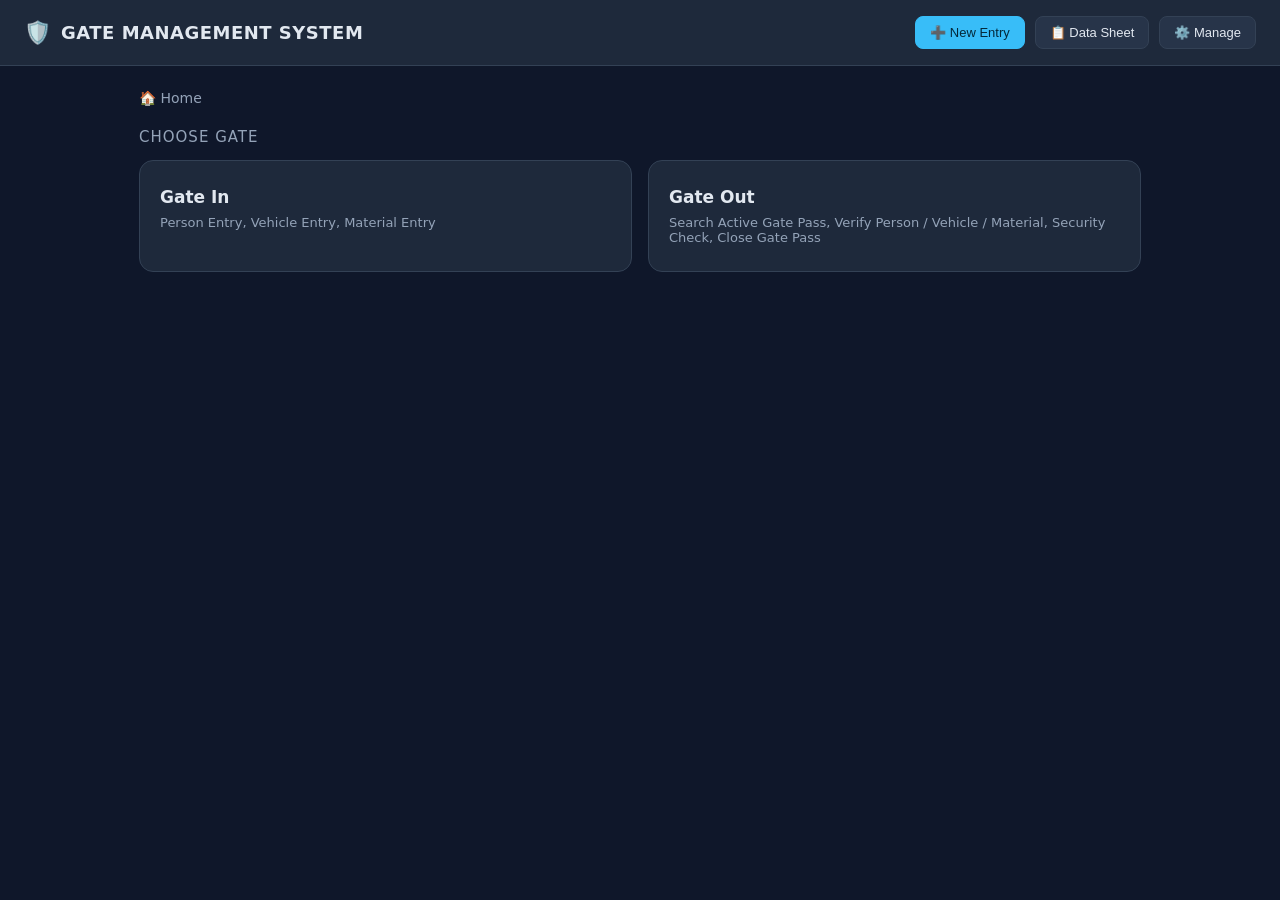
<file: click/index.html>
<!DOCTYPE html>
<html lang="en">
<head>
<meta charset="UTF-8" />
<meta name="viewport" content="width=device-width, initial-scale=1.0" />
<title>Gate Management</title>
<style>
  :root{
    --bg:#0f172a; --panel:#1e293b; --panel2:#273449;
    --accent:#38bdf8; --accent2:#22c55e; --danger:#f87171;
    --text:#e2e8f0; --muted:#94a3b8; --border:#334155;
  }
  *{box-sizing:border-box}
  body{margin:0; font-family:system-ui,Segoe UI,Roboto,sans-serif; background:var(--bg); color:var(--text); min-height:100vh;}
  header{padding:16px 24px; background:var(--panel); border-bottom:1px solid var(--border);
    display:flex; align-items:center; gap:10px; position:sticky; top:0; z-index:5; flex-wrap:wrap;}
  header h1{font-size:18px; margin:0; letter-spacing:.5px; flex:1}
  .navbtn{background:var(--panel2); color:var(--text); border:1px solid var(--border);
    padding:8px 14px; border-radius:8px; cursor:pointer; font-size:13px;}
  .navbtn:hover{border-color:var(--accent)}
  .navbtn.active{background:var(--accent); color:#04293a; border-color:var(--accent)}
  .wrap{max-width:1050px; margin:0 auto; padding:24px}
  .crumbs{display:flex; flex-wrap:wrap; gap:6px; align-items:center; font-size:14px; margin-bottom:22px}
  .crumbs span{color:var(--muted)}
  .crumbs a{color:var(--accent); cursor:pointer; text-decoration:none}
  .crumbs a:hover{text-decoration:underline}
  .grid{display:grid; grid-template-columns:repeat(auto-fit,minmax(210px,1fr)); gap:16px}
  .card{background:var(--panel); border:1px solid var(--border); border-radius:14px;
    padding:26px 20px; cursor:pointer; transition:.15s; text-align:left; display:flex; flex-direction:column; gap:8px;}
  .card:hover{transform:translateY(-3px); border-color:var(--accent); background:var(--panel2)}
  .card .ic{font-size:30px}
  .card .t{font-size:17px; font-weight:600}
  .card .d{font-size:13px; color:var(--muted)}
  .section-title{font-size:15px; color:var(--muted); margin:0 0 14px; text-transform:uppercase; letter-spacing:1px}
  .back{background:var(--panel2); color:var(--text); border:1px solid var(--border);
    padding:8px 14px; border-radius:8px; cursor:pointer; font-size:13px; margin-bottom:18px;}
  .back:hover{border-color:var(--accent)}
  .form{background:var(--panel); border:1px solid var(--border); border-radius:14px; padding:24px; max-width:600px;}
  .form h2{margin:0 0 4px; font-size:20px}
  .form .sub{color:var(--muted); font-size:13px; margin-bottom:20px}
  .field{margin-bottom:16px}
  label{display:block; font-size:13px; margin-bottom:6px; color:var(--muted)}
  input,select,textarea{width:100%; padding:10px 12px; border-radius:8px; border:1px solid var(--border);
    background:var(--bg); color:var(--text); font-size:14px; font-family:inherit;}
  input:focus,select:focus,textarea:focus{outline:none; border-color:var(--accent)}
  .btn{background:var(--accent); color:#04293a; border:none; padding:11px 20px; border-radius:8px;
    font-weight:600; font-size:14px; cursor:pointer; margin-top:6px;}
  .btn.green{background:var(--accent2); color:#052e16}
  .btn.sm{padding:7px 12px; font-size:13px; margin:0}
  .btn:hover{filter:brightness(1.08)}
  .ok{background:rgba(34,197,94,.12); border:1px solid var(--accent2); color:#86efac;
    padding:12px 14px; border-radius:8px; margin-top:16px; font-size:14px; display:none;}
  .pill{font-size:11px; padding:3px 9px; border-radius:99px; font-weight:600}
  .pill.in{background:rgba(56,189,248,.15); color:var(--accent)}
  .pill.out{background:rgba(248,113,113,.15); color:var(--danger)}
  .pill.open{background:rgba(34,197,94,.15); color:#86efac}
  .pill.closed{background:rgba(148,163,184,.18); color:var(--muted)}
  .empty{padding:40px; text-align:center; color:var(--muted)}
  .del{color:var(--danger); cursor:pointer; font-weight:700}
  .scroll{overflow-x:auto; border-radius:12px}
  .count{font-size:13px; color:var(--muted)}
  .toolbar{display:flex; flex-wrap:wrap; gap:10px; align-items:center; margin-bottom:16px}
  .toolbar select,.toolbar input{width:auto; min-width:150px}
  .toolbar .spacer{flex:1}
  /* data sheet table */
  table.sheet{width:100%; border-collapse:collapse; background:var(--panel);
    border:1px solid var(--border); border-radius:12px; overflow:hidden; font-size:13px}
  table.sheet th,table.sheet td{padding:11px 14px; text-align:left; border-bottom:1px solid var(--border); white-space:nowrap}
  table.sheet th{background:var(--panel2); color:var(--muted); text-transform:uppercase; font-size:11px; letter-spacing:.5px}
  table.sheet tr:last-child td{border-bottom:none}
  table.sheet tr:hover td{background:var(--panel2)}
  /* manage grid */
  table.grid-t{border-collapse:collapse; background:var(--panel); border:1px solid var(--border)}
  table.grid-t th,table.grid-t td{border:1px solid var(--border); padding:4px}
  table.grid-t th{background:var(--panel2)}
  .colhead{display:flex; gap:6px; align-items:center; padding:4px}
  .colhead input{font-weight:600; min-width:140px; text-transform:uppercase; font-size:12px; letter-spacing:.5px}
  .cell-input{min-width:150px; border:1px solid transparent; background:transparent}
  .cell-input:hover{border-color:var(--border)}
  .cell-input:focus{border-color:var(--accent); background:var(--bg)}
  .xbtn{background:transparent; border:none; color:var(--danger); cursor:pointer; font-size:15px; padding:2px 6px}
  .addcol-btn{writing-mode:vertical-rl; transform:rotate(180deg);}
  .hint{font-size:12px; color:var(--muted); margin:0 0 16px}
  .gridbar{display:flex; gap:10px; margin:14px 0; flex-wrap:wrap}
</style>
</head>
<body>
<header>
  <span style="font-size:22px">🛡️</span>
  <h1>GATE MANAGEMENT SYSTEM</h1>
  <button class="navbtn" id="nav-home" onclick="showApp()">➕ New Entry</button>
  <button class="navbtn" id="nav-sheet" onclick="showSheet()">📋 Data Sheet</button>
  <button class="navbtn" id="nav-manage" onclick="showManage()">⚙️ Manage</button>
</header>

<div class="wrap">
  <div id="appView"><div class="crumbs" id="crumbs"></div><div id="view"></div></div>
  <div id="sheetView" style="display:none"></div>
  <div id="manageView" style="display:none"></div>
</div>

<script>
/* ===================== STRUCTURE = an editable grid (table) =====================
   Each ROW is one path through the menu. Each COLUMN is one level of the hierarchy.
   col0 = Gate In / Gate Out, col1 = Person/Vehicle/Material, col2 = category, ...
   You can add columns (deeper levels) and rows. The New-Entry menu is built from this. */
const GRID_KEY='gms_grid';
const DEFAULT_GRID={
  headers:["Gate","Entry Type","Category"],
  rows:[
    ["Gate In","Person Entry","Visitor"],
    ["Gate In","Person Entry","Labour"],
    ["Gate In","Person Entry","Employee"],
    ["Gate In","Person Entry","Driver"],
    ["Gate In","Vehicle Entry","Empty Vehicle"],
    ["Gate In","Vehicle Entry","Loaded Vehicle"],
    ["Gate In","Vehicle Entry","Transport Vehicle"],
    ["Gate In","Material Entry","Raw Material"],
    ["Gate In","Material Entry","Finished Goods"],
    ["Gate In","Material Entry","Returnable Material"],
    ["Gate In","Material Entry","Non-Returnable Material"],
    ["Gate Out","Search Active Gate Pass",""],
    ["Gate Out","Verify Person / Vehicle / Material",""],
    ["Gate Out","Security Check",""],
    ["Gate Out","Close Gate Pass",""]
  ]
};
function loadGrid(){ try{const g=JSON.parse(localStorage.getItem(GRID_KEY)); return (g&&g.headers)?g:DEFAULT_GRID;}catch(e){return DEFAULT_GRID;} }
function saveGrid(){ localStorage.setItem(GRID_KEY,JSON.stringify(GRID)); }
let GRID=loadGrid();

/* distinct values for the column at depth=prefix.length, among rows matching prefix */
function childValues(prefix){
  const k=prefix.length;
  if(k>=GRID.headers.length) return [];
  const seen=[];
  GRID.rows.forEach(r=>{
    if(prefix.every((v,i)=>(r[i]||'')===v)){
      const val=(r[k]||'').trim();
      if(val && !seen.includes(val)) seen.push(val);
    }
  });
  return seen;
}

/* ===================== records ===================== */
const KEY='gms_records';
function loadRecords(){ try{return JSON.parse(localStorage.getItem(KEY)||'[]')}catch(e){return []} }
function saveRecords(r){ localStorage.setItem(KEY,JSON.stringify(r)) }
function addRecord(rec){ const r=loadRecords(); r.unshift(rec); saveRecords(r); }
function delRecord(id){ saveRecords(loadRecords().filter(x=>x.id!==id)); renderSheet(); }

/* ===================== nav ===================== */
let path=[]; // chosen values, one per column
const view=document.getElementById('view');
const crumbsEl=document.getElementById('crumbs');
function go(p){ path=p; render(); }
function setNav(a){
  ['home','sheet','manage'].forEach(n=>document.getElementById('nav-'+n).classList.toggle('active',n===a));
  document.getElementById('appView').style.display=a==='home'?'block':'none';
  document.getElementById('sheetView').style.display=a==='sheet'?'block':'none';
  document.getElementById('manageView').style.display=a==='manage'?'block':'none';
}
function showApp(){ setNav('home'); render(); }
function showSheet(){ setNav('sheet'); renderSheet(); }
function showManage(){ setNav('manage'); renderManage(); }

function crumbs(){
  const parts=[{label:"🏠 Home",p:[]}];
  path.forEach((v,i)=>parts.push({label:v,p:path.slice(0,i+1)}));
  crumbsEl.innerHTML=parts.map((x,i)=>{
    const last=i===parts.length-1;
    return last?`<span>${x.label}</span>`:`<a data-p='${JSON.stringify(x.p)}'>${x.label}</a><span>›</span>`;
  }).join(' ');
  crumbsEl.querySelectorAll('a').forEach(a=>a.onclick=()=>go(JSON.parse(a.dataset.p)));
}
function card(title,desc,onclick){
  const el=document.createElement('div'); el.className='card';
  el.innerHTML=`<div class="t">${title}</div><div class="d">${desc||''}</div>`;
  el.onclick=onclick; return el;
}
function backBtn(target){
  const b=document.createElement('button'); b.className='back'; b.textContent='← Back';
  b.onclick=()=>go(target); return b;
}
function addTitle(txt){ const t=document.createElement('p'); t.className='section-title'; t.textContent=txt; view.appendChild(t); }

function render(){
  crumbs(); view.innerHTML='';
  const kids=childValues(path);
  if(kids.length){
    if(path.length){ view.appendChild(backBtn(path.slice(0,-1))); }
    const lvl=GRID.headers[path.length]||'Select';
    addTitle((path.length?path[path.length-1]+' — ':'')+'choose '+lvl);
    const g=document.createElement('div'); g.className='grid';
    kids.forEach(k=>{
      const sub=childValues([...path,k]);
      const desc=sub.length?sub.join(", "):"Fill entry details";
      g.appendChild(card(k,desc,()=>go([...path,k])));
    });
    view.appendChild(g);
  } else {
    // leaf -> form
    view.appendChild(backBtn(path.slice(0,-1)));
    view.appendChild(buildForm());
  }
}

/* ===================== entry form (leaf) ===================== */
const LEAF_FIELDS=[
  {l:"Name / Item",req:true},{l:"Phone / Vehicle No.",},
  {l:"ID / Reference No."},{l:"Details / Purpose"},
];
function buildForm(){
  const f=document.createElement('div'); f.className='form';
  f.innerHTML=`<h2>${path[path.length-1]||'Entry'}</h2><div class="sub">${path.join(' › ')} • New gate pass</div>`;
  LEAF_FIELDS.forEach((fld,i)=>{
    const w=document.createElement('div'); w.className='field';
    w.innerHTML=`<label>${fld.l}${fld.req?' *':''}</label><input id="lf_${i}" placeholder="Enter ${fld.l.toLowerCase()}">`;
    f.appendChild(w);
  });
  const tw=document.createElement('div'); tw.className='field';
  tw.innerHTML=`<label>In Time</label><input type="datetime-local" id="lf_time">`; f.appendChild(tw);
  const note=document.createElement('div'); note.className='field';
  note.innerHTML=`<label>Remarks</label><textarea rows="2" id="lf_rem"></textarea>`; f.appendChild(note);

  const btn=document.createElement('button'); btn.className='btn green'; btn.textContent='✓ Generate Gate Pass';
  const ok=document.createElement('div'); ok.className='ok';
  btn.onclick=()=>{
    const name=document.getElementById('lf_0').value.trim();
    if(!name){ alert('Please fill: '+LEAF_FIELDS[0].l); return; }
    const id='GP'+Math.floor(100000+Math.random()*900000);
    addRecord({
      id, dir:path[0]||'', type:path[1]||'', category:path[path.length-1]||'',
      pathStr:path.join(' › '), name, time:new Date().toLocaleString(),
      status:(path[0]||'').toLowerCase().includes('out')?'Out':'Inside'
    });
    ok.style.display='block';
    ok.innerHTML=`✅ Gate Pass <b>${id}</b> created — ${path.join(' › ')} • ${name}.<br>Saved to 📋 Data Sheet.`;
    btn.textContent='✓ Saved'; btn.disabled=true; btn.style.opacity=.7;
  };
  f.appendChild(btn); f.appendChild(ok); return f;
}

/* ===================== MANAGE: editable grid (table) ===================== */
function renderManage(){
  const host=document.getElementById('manageView');
  host.innerHTML=`<p class="section-title">⚙️ Manage Structure (Table)</p>
    <p class="hint">Each <b>row</b> is one menu path. Each <b>column</b> is one level
    (Col&nbsp;1 = Gate In/Out, Col&nbsp;2 = Person/Vehicle/Material, Col&nbsp;3 = Category…).
    Edit any cell, add columns to go deeper, add rows for new options. Saved automatically.</p>
    <div class="gridbar">
      <button class="btn sm" onclick="addColumn()">＋ Add Column (deeper level)</button>
      <button class="btn sm" onclick="addRow()">＋ Add Row</button>
      <button class="navbtn" onclick="resetGrid()">↺ Reset to defaults</button>
    </div>
    <div class="scroll"><table class="grid-t" id="gridTable"></table></div>`;
  drawGrid();
}
function drawGrid(){
  const t=document.getElementById('gridTable'); if(!t)return;
  // header row
  let html='<tr>';
  GRID.headers.forEach((h,c)=>{
    html+=`<th><div class="colhead">
      <input class="hcell" data-c="${c}" value="${escAttr(h)}" placeholder="Column ${c+1}">
      ${GRID.headers.length>1?`<button class="xbtn" title="Delete column" data-delc="${c}">🗑️</button>`:''}
    </div></th>`;
  });
  html+='<th style="width:34px"></th></tr>';
  // body
  GRID.rows.forEach((row,r)=>{
    html+='<tr>';
    GRID.headers.forEach((h,c)=>{
      html+=`<td><input class="cell-input" data-r="${r}" data-c="${c}" value="${escAttr(row[c]||'')}" placeholder="—"></td>`;
    });
    html+=`<td><button class="xbtn" title="Delete row" data-delr="${r}">✕</button></td></tr>`;
  });
  t.innerHTML=html;
  // wire events
  t.querySelectorAll('.hcell').forEach(inp=>inp.onchange=()=>{ GRID.headers[+inp.dataset.c]=inp.value; saveGrid(); });
  t.querySelectorAll('.cell-input').forEach(inp=>inp.onchange=()=>{
    const r=+inp.dataset.r,c=+inp.dataset.c; GRID.rows[r][c]=inp.value; saveGrid(); });
  t.querySelectorAll('[data-delc]').forEach(b=>b.onclick=()=>{
    const c=+b.dataset.delc;
    if(confirm(`Delete column "${GRID.headers[c]}"?`)){
      GRID.headers.splice(c,1); GRID.rows.forEach(r=>r.splice(c,1)); saveGrid(); drawGrid(); }});
  t.querySelectorAll('[data-delr]').forEach(b=>b.onclick=()=>{
    GRID.rows.splice(+b.dataset.delr,1); saveGrid(); drawGrid(); });
}
function addColumn(){
  const name=prompt('Name of new column (deeper level):','Sub Category');
  if(name===null) return;
  GRID.headers.push(name||('Column '+(GRID.headers.length+1)));
  GRID.rows.forEach(r=>r.push(''));
  saveGrid(); drawGrid();
}
function addRow(){ GRID.rows.push(GRID.headers.map(()=>'')); saveGrid(); drawGrid(); }
function resetGrid(){ if(confirm('Reset the whole table to defaults?')){ GRID=JSON.parse(JSON.stringify(DEFAULT_GRID)); saveGrid(); drawGrid(); } }
function escAttr(s){ return String(s).replace(/"/g,'&quot;'); }

/* ===================== DATA SHEET ===================== */
function renderSheet(){
  const host=document.getElementById('sheetView');
  const recs=loadRecords();
  const dirOpts=['<option value="">All</option>'].concat([...new Set(GRID.rows.map(r=>r[0]).filter(Boolean))].map(d=>`<option>${d}</option>`)).join('');
  host.innerHTML=`
    <div class="toolbar">
      <strong style="font-size:16px">📋 Data Sheet</strong>
      <select id="f_dir">${dirOpts}</select>
      <select id="f_status"><option value="">All status</option><option>Inside</option><option>Out</option></select>
      <input id="f_search" placeholder="Search name / pass no…">
      <span class="spacer"></span>
      <span class="count">${recs.length} record(s)</span>
      <button class="navbtn" onclick="exportCSV()">⬇️ Export CSV</button>
      <button class="navbtn" onclick="clearAll()" style="color:var(--danger)">🗑️ Clear</button>
    </div>
    <div class="scroll"><table class="sheet" id="sheetTable"></table></div>`;
  const draw=()=>{
    const fd=host.querySelector('#f_dir').value, fs=host.querySelector('#f_status').value;
    const fq=host.querySelector('#f_search').value.toLowerCase();
    let rows=loadRecords().filter(r=>(!fd||r.dir===fd)&&(!fs||r.status===fs)&&
      (!fq||(r.name||'').toLowerCase().includes(fq)||r.id.toLowerCase().includes(fq)));
    const t=host.querySelector('#sheetTable');
    if(!rows.length){ t.innerHTML=`<tr><td><div class="empty">No records yet. Add an entry from <b>➕ New Entry</b>.</div></td></tr>`; return; }
    t.innerHTML=`<tr><th>Gate Pass</th><th>Path</th><th>Name / Item</th><th>Date & Time</th><th>Status</th><th></th></tr>`+
      rows.map(r=>`<tr>
        <td><b>${r.id}</b></td>
        <td>${r.pathStr||[r.dir,r.type,r.category].filter(Boolean).join(' › ')}</td>
        <td>${r.name||''}</td><td>${r.time}</td>
        <td><span class="pill ${r.status==='Inside'?'open':'closed'}">${r.status}</span></td>
        <td><span class="del" onclick="delRecord('${r.id}')">✕</span></td></tr>`).join('');
  };
  ['f_dir','f_status'].forEach(id=>host.querySelector('#'+id).onchange=draw);
  host.querySelector('#f_search').oninput=draw; draw();
}
function clearAll(){ if(confirm('Delete ALL records?')){ saveRecords([]); renderSheet(); } }
function exportCSV(){
  const recs=loadRecords(); if(!recs.length){alert('No records to export');return;}
  const head=['Gate Pass','Path','Name/Item','Date & Time','Status'];
  const lines=[head.join(',')].concat(recs.map(r=>
    [r.id,r.pathStr,r.name,r.time,r.status].map(x=>`"${(x||'').replace(/"/g,'""')}"`).join(',')));
  const blob=new Blob([lines.join('\n')],{type:'text/csv'});
  const a=document.createElement('a'); a.href=URL.createObjectURL(blob); a.download='gate_records.csv'; a.click();
}

/* init */
showApp();
</script>
</body>
</html>
</file>
